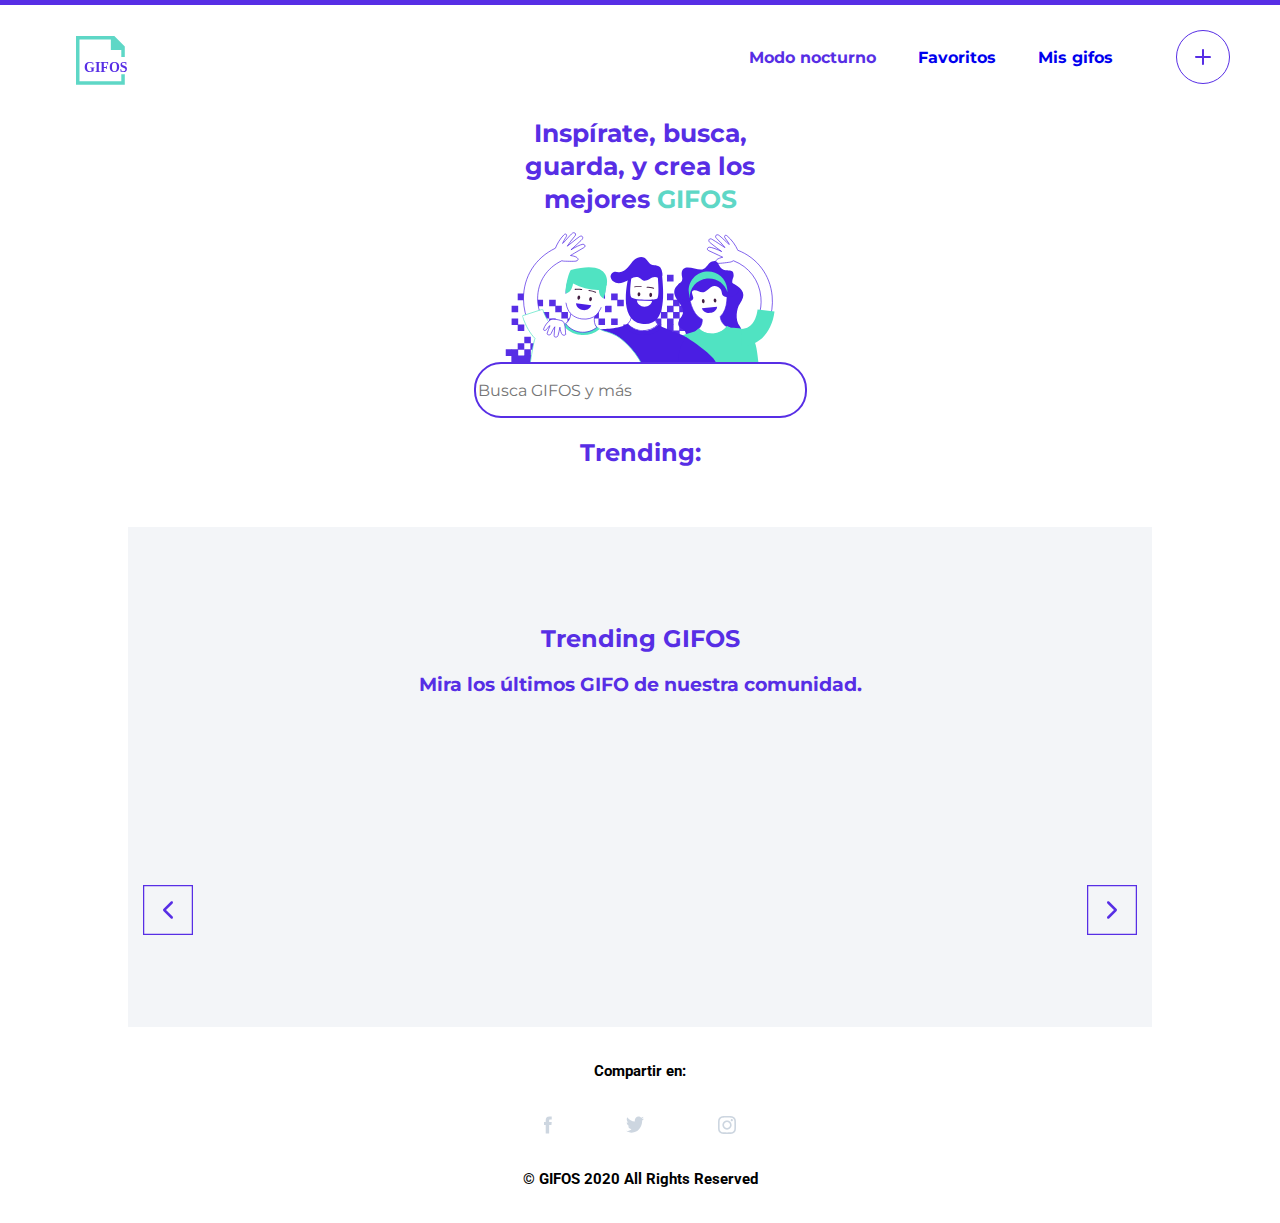
<file: index.html>
<!DOCTYPE html>
<html lang="en" id="html">
<head>
    <meta charset="UTF-8">
    <meta name="viewport" content="width=device-width, initial-scale=1.0">
    <link rel="stylesheet" href="styles/styles.css">
    <link href="https://fonts.googleapis.com/css2?family=Montserrat&display=swap" rel="stylesheet">
    <link href="https://fonts.googleapis.com/css2?family=Roboto&display=swap" rel="stylesheet">
    <title>GIFOS - ESCUDERO</title>
</head>
<body id="body">
    <header class="headerContainer clearfix">
        <nav class="topMenu">
            <div class="mainLogo" id="mainLogo"></div>
            <div class="hamMenu">
                <input type="checkbox" id="menu" class="menuInput">
                <label for="menu">
                    <span></span>
                    <span></span>
                    <span></span>
                </label>
                <ul class="popUp">
                    <li class="menuLi" id="nocturnoDiurnoLi">Modo nocturno</li>
                    <span class="line"></span>
                    <li class="menuLi" id="favs" ><a href="favorites.html">Favoritos</a></li>
                    <span class="line"></span>
                    <li class="menuLi"><a href="myGifos.html">Mis gifos</a></li>
                    <img src="assets/button-crear-gifo.svg" alt="Create Gif" id="createGif" href="index.html">
                </ul>
            </div>
        </nav>
    </header>
<main>
    <section class="introGifos">
        <h1>Inspírate, busca, guarda, y crea los mejores <span>gifos</span></h1>
        <img src="assets/ilustra_header.svg" alt="Comunidad GIFOS" id="comunidad">
        <div id="searchDiv">   
            <input type="text" id="search" placeholder="Busca GIFOS y más" class="search" autocomplete="off" maxlength="22">
        </div>
        <div id="sugerencia"></div>
        <div id="sugerenciaTitle"></div>
        <div><h2>Trending:</h2></div>
        <div id="sugeridos">
            <h2 id="trends"></h2>
        </div>
    </section>
    <!-- SEARCH GIFS -->
    <section id="searches" class="searches">
        <div class="searchContainer" id="searchContainer"></div> 
    </section>
    <!-- TRENDING GIFS-->
    <section class="trendingContainer">
        <div class="trending">
            <h2>Trending GIFOS</h2>
            <h3>Mira los últimos GIFO de nuestra comunidad.</h3>
        </div>
        <div class="carrouselContainer" id="trendingDiv">
            <img src="assets/button-slider-left.svg" alt="Left" id="leftBtn">
            <div class='trendingImgContainer' id='trendingImgContainer'>

            </div>
            <!-- <div class='imageContainer' id="img1Container"><img src="" alt="Trending"id="img1"></div>
            <div class='imageContainer' id="img2Container"><img src="" alt="Trending"id="img2"></div>
            <div class='imageContainer' id="img3Container"><img src="" alt="Trending"id="img3"></div> -->
            <img src="assets/Button-Slider-right.svg" alt="Right" id="rightBtn">
        </div>
    </section>
</main>
    <footer>
        <h6>Compartir en:</h6>
            <div class="socialMedia">
                <img  alt="Facebook" id="facebook">
                <img src="assets/icon-twitter.svg" alt="Twitter" id="twitter">
                <img src="assets/icon_instagram.svg" alt="Instagram" id="instagram">
            </div>
            <h6 class="copyright">&#169; <span>gifos 2020</span> all rights reserved</h6>
    </footer>
    <script src='script/variables.js'></script>
    <script src='script/functions.js'></script>
    <script src="script/darkTheme.js"></script>
    <script src="script/search.js"></script>
    <script src="script/trending.js"></script>
    <script src="script/socialMedia.js"></script>
</body>
</html>
</file>
<file: styles/styles.css>
.favorites .favoritesTitle {
  display: -webkit-box;
  display: -ms-flexbox;
  display: flex;
  -webkit-box-orient: vertical;
  -webkit-box-direction: normal;
      -ms-flex-direction: column;
          flex-direction: column;
  -ms-flex-wrap: nowrap;
      flex-wrap: nowrap;
  -ms-flex-line-pack: center;
      align-content: center;
}

.favGifs {
  display: -webkit-box;
  display: -ms-flexbox;
  display: flex;
  -ms-flex-wrap: wrap;
      flex-wrap: wrap;
  -ms-flex-pack: distribute;
      justify-content: space-around;
}

.favGifs .favgif {
  width: 148px;
  height: 120px;
  border: 1px solid blue;
  margin: 25px 0 25px 0;
}

.popUp {
  z-index: 2;
}

* {
  -webkit-transition: 0.5s;
  transition: 0.5s;
}

* a {
  text-decoration: none;
}

::before
::after {
  -webkit-box-sizing: border-box;
          box-sizing: border-box;
  text-decoration: none;
}

html {
  font-size: 16px;
  border-top: 5px #572EE5 solid;
  width: 100%;
}

body {
  font-family: "Montserrat", sans-serif;
  width: 100%;
  margin: auto;
}

body h1, body h2, body h3, body h4, body h6 {
  text-align: center;
  color: #572EE5;
}

.headerContainer {
  display: block;
  height: 95px;
}

.headerContainer:after {
  content: "";
  visibility: hidden;
  font-size: 0px;
  display: block;
  height: 0;
  width: 100%;
  clear: both;
}

.headerContainer .mainLogo {
  width: 48.8px;
  height: 48.8px;
  margin: 2.8% 0 1.4% 5.9%;
  float: left;
}

.headerContainer .mainLogo img {
  z-index: 5;
  cursor: pointer;
}

@media screen and (max-width: 768px) {
  .headerContainer .topMenu {
    float: right;
    position: absolute;
    top: 0;
    right: 0;
    width: 100%;
  }
  .headerContainer .topMenu .hamMenu {
    position: relative;
    width: 100%;
  }
  .headerContainer .topMenu .hamMenu .popUp {
    position: absolute;
    width: 100%;
    top: 80px;
    height: 0px;
    padding: 0px;
    margin: 0px;
    -webkit-transition: all 0.5s ease-in;
    transition: all 0.5s ease-in;
  }
  .headerContainer .topMenu .hamMenu .popUp li {
    color: white;
    list-style: none;
    display: none;
    -webkit-transition: all 0.1s ease-in;
    transition: all 0.1s ease-in;
  }
  .headerContainer .topMenu .hamMenu .popUp .line {
    display: none;
    width: 41px;
    border: 1px solid white;
    margin: 0 auto;
    -webkit-transition: all 0.1s ease-in;
    transition: all 0.1s ease-in;
  }
  .headerContainer .topMenu .hamMenu .popUp img {
    display: none;
  }
  .headerContainer .topMenu label {
    position: absolute;
    top: 12px;
    right: 26px;
    margin-top: 4.3%;
  }
  .headerContainer .topMenu label span {
    position: relative;
    display: block;
    visibility: visible;
    background-color: #572EE5;
    width: 14px;
    height: 2px;
    margin: 2px;
    -webkit-transition: all 0.1s ease-in;
    transition: all 0.1s ease-in;
  }
  .headerContainer .menuInput {
    display: none;
  }
  .headerContainer .menuInput:checked ~ .popUp {
    visibility: visible;
    background-color: rgba(87, 46, 229, 0.9);
    width: 100%;
    height: 484px;
    display: -webkit-box;
    display: -ms-flexbox;
    display: flex;
    -webkit-box-orient: vertical;
    -webkit-box-direction: normal;
        -ms-flex-direction: column;
            flex-direction: column;
    -ms-flex-wrap: nowrap;
        flex-wrap: nowrap;
    text-align: center;
    -ms-flex-pack: distribute;
        justify-content: space-around;
    -ms-flex-line-pack: start;
        align-content: flex-start;
  }
  .headerContainer .menuInput:checked ~ label span:nth-child(1) {
    background-color: #572EE5;
    -webkit-transform: rotate(45deg) translateX(3.5px);
            transform: rotate(45deg) translateX(3.5px);
    -webkit-transition: all 0.1s ease-in;
    transition: all 0.1s ease-in;
  }
  .headerContainer .menuInput:checked ~ label span:nth-child(2) {
    display: none;
    -webkit-transition: all 0.1s ease-in;
    transition: all 0.1s ease-in;
  }
  .headerContainer .menuInput:checked ~ label span:nth-child(3) {
    background-color: #572EE5;
    -webkit-transform: rotate(-45deg) translateX(3px) translateY(1px);
            transform: rotate(-45deg) translateX(3px) translateY(1px);
    -webkit-transition: all 0.1s ease-in;
    transition: all 0.1s ease-in;
  }
  .headerContainer .menuInput:checked ~ .popUp li {
    display: block;
  }
  .headerContainer .menuInput:checked ~ .popUp .line {
    display: block;
    width: 41px;
    border: 1px solid white;
    margin: 0 auto;
    -webkit-transition: all 0.1s ease-in;
    transition: all 0.1s ease-in;
    opacity: 50%;
  }
}

.introGifos {
  display: -webkit-box;
  display: -ms-flexbox;
  display: flex;
  -ms-flex-wrap: nowrap;
      flex-wrap: nowrap;
  -webkit-box-orient: vertical;
  -webkit-box-direction: normal;
      -ms-flex-direction: column;
          flex-direction: column;
  -webkit-box-align: center;
      -ms-flex-align: center;
          align-items: center;
  width: 100%;
}

.introGifos h1 {
  width: 286px;
  font-size: 1.56rem;
  line-height: 33px;
  font-weight: 700;
}

.introGifos h1 span {
  color: #5ED7C6;
  text-transform: uppercase;
}

.introGifos #comunidad {
  width: 278px;
  height: 130px;
}

.introGifos .search {
  font-size: 1rem;
  width: 325px;
  max-width: 334px;
  height: 50px;
  border-radius: 27px;
  border-color: #572EE5;
}

.trendingContainer {
  background-color: #F3F5F8;
}

.trendingContainer .carrouselContainer {
  display: -webkit-box;
  display: -ms-flexbox;
  display: flex;
  -ms-flex-wrap: nowrap;
      flex-wrap: nowrap;
  -webkit-box-pack: justify;
      -ms-flex-pack: justify;
          justify-content: space-between;
  overflow: hidden;
  width: 100%;
}

.trendingContainer .carrouselContainer .trendingGif {
  width: 243px;
  height: 187px;
}

.trendingContainer .carrouselContainer .divCarrousel {
  display: block;
  width: calc(100% / 3 - 20%);
  height: auto;
  border: 1px solid black;
}

.trendingContainer #img1, .trendingContainer #img2, .trendingContainer #img3 {
  width: 100px;
  height: 200px;
}

.searches {
  text-align: center;
  display: block;
}

.searches .searchContainer {
  width: 80%;
  display: -webkit-box;
  display: -ms-flexbox;
  display: flex;
  -webkit-box-orient: horizontal;
  -webkit-box-direction: normal;
      -ms-flex-direction: row;
          flex-direction: row;
  -ms-flex-wrap: wrap;
      flex-wrap: wrap;
  -webkit-box-pack: justify;
      -ms-flex-pack: justify;
          justify-content: space-between;
  padding: 0;
  margin: 0 auto;
}

footer {
  font-family: "Roboto", sans-serif;
  color: black;
  height: 196px;
  display: -webkit-box;
  display: -ms-flexbox;
  display: flex;
  -ms-flex-wrap: nowrap;
      flex-wrap: nowrap;
  -webkit-box-orient: vertical;
  -webkit-box-direction: normal;
      -ms-flex-direction: column;
          flex-direction: column;
  -webkit-box-pack: center;
      -ms-flex-pack: center;
          justify-content: center;
}

footer .socialMedia {
  width: 15%;
  margin: auto;
  display: -webkit-box;
  display: -ms-flexbox;
  display: flex;
  -webkit-box-pack: justify;
      -ms-flex-pack: justify;
          justify-content: space-between;
}

footer h6 {
  color: black;
  font-size: 0.93rem;
}

footer .copyright {
  color: black;
  font-size: 0.93rem;
  text-transform: capitalize;
}

footer .copyright span {
  text-transform: uppercase;
}

* {
  -webkit-transition: 0.5s;
  transition: 0.5s;
}

.darkMode {
  background-color: #37383C;
  -webkit-transition: 0.5s;
  transition: 0.5s;
}

.darkMode h1, .darkMode h2, .darkMode h3, .darkMode h4, .darkMode h6 {
  color: white;
}

.darkMode h1 span {
  color: #5ED7C6;
}

.darkMode .topMenu .menuInput:checked ~ .popUp {
  background-color: black;
}

.darkMode .topMenu .menuInput:checked ~ label span:nth-child(1) {
  background-color: white;
}

.darkMode .topMenu .menuInput:checked ~ label span:nth-child(3) {
  background-color: white;
}

.darkMode .trendingContainer {
  background-color: #222326;
}

.darkMode .trendingContainer .trending {
  background-color: #222326;
}

.darkMode .trendingContainer .carrouselContainer {
  background-color: #222326;
}

.darkMode footer .copyright {
  color: white;
}

.logoTheme {
  z-index: 9999;
}

.introGifos #searchDiv {
  height: 56px;
  display: relative;
  display: -ms-grid;
  display: grid;
  -ms-grid-rows: (1fr)[1];
      grid-template-rows: repeat(1, 1fr);
  -ms-grid-columns: (1fr)[4];
      grid-template-columns: repeat(4, 1fr);
  -webkit-box-pack: center;
      -ms-flex-pack: center;
          justify-content: center;
}

.introGifos input {
  -ms-grid-column: 1;
  -ms-grid-column-span: 4;
  grid-column: 1 / 5;
  -ms-grid-row: 1;
  -ms-grid-row-span: 1;
  grid-row: 1 / 2;
  font-family: "Montserrat", sans-serif;
  font-size: 20px;
  color: #572EE5;
}

.introGifos .search {
  border-color: white;
  background-color: transparent;
  border: 2px solid #572EE5;
}

.whenSugerencia {
  border-radius: 27px 27px 0px 0px;
  width: 322px;
  max-width: 334px;
  height: 50px;
  border: 2px solid #572EE5;
  background-color: transparent;
  border-bottom-color: transparent;
}

.sugerencia {
  width: 325px;
  max-width: 334px;
  height: 200px;
  border: 2px solid #572EE5;
  border-top: 0px;
  border-radius: 0px 0px 27px 27px;
}

.sugerencia .h3 {
  text-align: left;
}

.sugerenciaDiv {
  display: -ms-grid;
  display: grid;
  -ms-grid-columns: (1fr)[3];
      grid-template-columns: repeat(3, 1fr);
  -ms-grid-rows: repeat 1, 1fr;
      grid-template-rows: repeat 1, 1fr;
}

#cancelSearch, .cancelSearch {
  height: 20px;
  width: 20px;
  -ms-grid-column: 4;
  -ms-grid-column-span: 1;
  grid-column: 4 / 5;
  -ms-grid-row: 1;
  -ms-grid-row-span: 1;
  grid-row: 1 / 2;
  display: block;
  margin: auto;
}

.lupa {
  margin: auto auto auto 10px;
}

.darkHTML {
  border-top: 5px black solid;
}

.newDiv {
  position: relative;
  width: 260px;
  height: 200px;
  background-color: transparent;
  padding: 0;
  margin: 10px 10px 10px 10px;
}

.overlayStyle {
  -webkit-box-orient: vertical;
  -webkit-box-direction: normal;
      -ms-flex-direction: column;
          flex-direction: column;
  -ms-flex-wrap: wrap;
      flex-wrap: wrap;
  position: absolute;
  top: 0;
  left: 0;
  width: 100%;
  height: 100%;
  background-color: #572EE5;
  opacity: 80%;
  z-index: 2;
}

.inserted {
  position: relative;
  margin: 10px 10px 0 10px;
  width: 32px;
  height: 32px;
}

.imgBox {
  width: 100%;
  height: 100%;
}

.icons {
  width: 100%;
  height: 151px;
}

.userYTitle {
  font-size: 16px;
}

.userTitle {
  top: 140;
  left: 0;
  display: inherit;
  position: absolute;
  top: 135;
  left: 0;
  color: white;
}

.gifTitle {
  display: inherit;
  position: absolute;
  color: white;
  font-weight: bold;
}

.divAgrandarImg {
  display: -webkit-box;
  display: -ms-flexbox;
  display: flex;
  -webkit-box-orient: vertical;
  -webkit-box-direction: normal;
      -ms-flex-direction: column;
          flex-direction: column;
  -webkit-box-pack: center;
      -ms-flex-pack: center;
          justify-content: center;
  -webkit-box-align: center;
      -ms-flex-align: center;
          align-items: center;
  position: fixed;
  background-color: white;
  z-index: 4;
  top: 0;
  right: 0;
  width: 100vw;
  height: 100vh;
  text-align: center;
}

.agrandarImg {
  width: 48%;
  height: 53%;
  margin: 40px 0 0 0;
}

.exit {
  cursor: pointer;
}

.divInfo {
  display: -ms-grid;
  display: grid;
  -ms-grid-columns: (1fr)[4];
      grid-template-columns: repeat(4, 1fr);
  -ms-grid-rows: 50px;
      grid-template-rows: 50px;
      grid-template-areas: "user none download like";
  width: 48%;
  z-index: 6;
}

.userTitleAgrandar {
  position: relative;
  color: #572EE5;
}

.gifTitleAgrandar {
  position: relative;
  color: #572EE5;
}

.textoTrends {
  cursor: pointer;
}

.gifVideo {
  width: 100%;
  height: 100%;
}

.favGifs {
  display: -webkit-box;
  display: -ms-flexbox;
  display: flex;
  -ms-flex-wrap: wrap;
      flex-wrap: wrap;
}

.div1 {
  width: 100%;
  height: 300px;
}

.tituloSinGifs {
  text-align: center;
  color: #5ED7C6;
}

.sugeridosDiv {
  display: -webkit-box;
  display: -ms-flexbox;
  display: flex;
  -webkit-box-orient: vertical;
  -webkit-box-direction: normal;
      -ms-flex-direction: column;
          flex-direction: column;
}

.textoTrending {
  margin: 0 10px;
  text-transform: capitalize;
}

.textoTrending:hover {
  -webkit-transform: scale(1.1);
          transform: scale(1.1);
  -webkit-transition: 0.2s;
  transition: 0.2s;
}

.trendingImgContainer {
  display: -webkit-box;
  display: -ms-flexbox;
  display: flex;
  -webkit-box-orient: horizontal;
  -webkit-box-direction: normal;
      -ms-flex-direction: row;
          flex-direction: row;
  -webkit-box-pack: justify;
      -ms-flex-pack: justify;
          justify-content: space-between;
}

.trendingImages {
  width: 100%;
  height: 100%;
}

.imageDiv {
  position: relative;
  width: 33%;
  height: 200px;
  background-color: transparent;
  padding: 0;
  margin: 10px 10px 10px 10px;
}

#leftBtn, #rightBtn {
  cursor: pointer;
  -ms-grid-column-align: center;
      justify-self: center;
  -ms-flex-item-align: center;
      -ms-grid-row-align: center;
      align-self: center;
  margin: 15px;
  width: 50px;
  height: 50px;
}

#leftBtn:hover, #rightBtn:hover {
  -webkit-transform: scale(1.1);
          transform: scale(1.1);
  -webkit-transition: 0.2s;
  transition: 0.2s;
}

.createGifos {
  display: -webkit-box;
  display: -ms-flexbox;
  display: flex;
  -webkit-box-orient: vertical;
  -webkit-box-direction: normal;
      -ms-flex-direction: column;
          flex-direction: column;
  gap: 20px;
}

.createGifos .numbersContainer {
  display: -webkit-box;
  display: -ms-flexbox;
  display: flex;
  margin: 0 auto;
  width: 200px;
  -webkit-box-orient: horizontal;
  -webkit-box-direction: normal;
      -ms-flex-direction: row;
          flex-direction: row;
  -ms-flex-wrap: nowrap;
      flex-wrap: nowrap;
  -webkit-box-pack: justify;
      -ms-flex-pack: justify;
          justify-content: space-between;
}

.createGifos .numbersContainer .number {
  font-size: 1em;
  display: -webkit-box;
  display: -ms-flexbox;
  display: flex;
  -webkit-box-pack: center;
      -ms-flex-pack: center;
          justify-content: center;
  -webkit-box-align: center;
      -ms-flex-align: center;
          align-items: center;
  color: #572EE5;
  width: 32px;
  height: 32px;
  border: 1px solid #572EE5;
  border-radius: 100px;
  font-weight: bolder;
}

.mainIcon {
  width: 100%;
  height: 21px;
}

.mainScreen {
  position: relative;
  display: -webkit-box;
  display: -ms-flexbox;
  display: flex;
  -webkit-box-orient: vertical;
  -webkit-box-direction: normal;
      -ms-flex-direction: column;
          flex-direction: column;
  -webkit-box-align: center;
      -ms-flex-align: center;
          align-items: center;
  -webkit-box-pack: center;
      -ms-flex-pack: center;
          justify-content: center;
  margin: auto;
  border: 1.5px solid #572EE5;
  width: 47.8%;
  height: 390px;
}

.mainScreen .showTitle {
  font-weight: 900;
  text-transform: uppercase;
}

.mainScreen .showTitle span {
  color: #5ED7C6;
  font-weight: 900;
}

.mainScreen .dontShowTitle {
  display: none;
}

.mainScreen #mainScreenText {
  font-size: 1em;
  font-weight: bolder;
  text-align: center;
}

.timeCounter {
  position: absolute;
  bottom: -55px;
  right: 0;
  font-size: 1em;
  display: -webkit-box;
  display: -ms-flexbox;
  display: flex;
  -webkit-box-pack: center;
      -ms-flex-pack: center;
          justify-content: center;
  -webkit-box-align: center;
      -ms-flex-align: center;
          align-items: center;
  color: #572EE5;
  width: 140px;
  height: 32px;
  border: 1px solid #572EE5;
  border-radius: 100px;
  font-weight: bolder;
}

.showGifVideo {
  width: 80%;
  height: 70%;
}

.dontShow {
  display: none;
}

.nextStep {
  font-size: 1em;
  display: -webkit-box;
  display: -ms-flexbox;
  display: flex;
  -webkit-box-pack: center;
      -ms-flex-pack: center;
          justify-content: center;
  -webkit-box-align: center;
      -ms-flex-align: center;
          align-items: center;
  width: 32px;
  height: 32px;
  border: 1px solid #572EE5;
  border-radius: 100px;
  font-weight: bolder;
  background-color: #572EE5;
  color: white;
  -webkit-transform: scale(1.3);
          transform: scale(1.3);
}

.btnAction {
  width: 150px;
  height: 50px;
  border-radius: 40px;
  border: 1px solid #572EE5;
  background-color: transparent;
  display: -webkit-box;
  display: -ms-flexbox;
  display: flex;
  -webkit-box-pack: center;
      -ms-flex-pack: center;
          justify-content: center;
  -webkit-box-align: center;
      -ms-flex-align: center;
          align-items: center;
  color: #572EE5;
  font-weight: bolder;
  font-size: 0.8em;
  margin: auto;
  text-transform: uppercase;
  cursor: pointer;
}

.dontShow {
  display: none;
}

.gifosGrabados {
  width: 80%;
  display: -webkit-box;
  display: -ms-flexbox;
  display: flex;
  -webkit-box-orient: horizontal;
  -webkit-box-direction: normal;
      -ms-flex-direction: row;
          flex-direction: row;
  -ms-flex-wrap: wrap;
      flex-wrap: wrap;
  -webkit-box-pack: justify;
      -ms-flex-pack: justify;
          justify-content: space-between;
  padding: 0;
  margin: 0 auto;
}

.mainScreen .corner1 {
  position: absolute;
  width: 30px;
  height: 30px;
  border-left: 1.5px solid #5ED7C6;
  border-top: 1.5px solid #5ED7C6;
  top: 20px;
  left: 20px;
}

.mainScreen .corner2 {
  position: absolute;
  width: 30px;
  height: 30px;
  border-right: 1.5px solid #5ED7C6;
  border-top: 1.5px solid #5ED7C6;
  top: 20px;
  right: 20px;
}

.mainScreen .corner3 {
  position: absolute;
  width: 30px;
  height: 30px;
  border-right: 1.5px solid #5ED7C6;
  border-bottom: 1.5px solid #5ED7C6;
  bottom: 20px;
  right: 20px;
}

.mainScreen .corner4 {
  position: absolute;
  width: 30px;
  height: 30px;
  border-left: 1.5px solid #5ED7C6;
  border-bottom: 1.5px solid #5ED7C6;
  bottom: 20px;
  left: 20px;
}

.mainScreen .cameraIcon {
  position: absolute;
  left: -270px;
}

.mainScreen .cameraLight {
  position: absolute;
  left: -146px;
  opacity: 40%;
}

.mainScreen .film {
  position: absolute;
  right: -240px;
  bottom: -70px;
}

#controlArea {
  border-top: 4px solid #572EE5;
  width: 55%;
  border-radius: 2px 2px 0 0;
  margin: auto;
  padding-top: 15px;
}

@media screen and (min-width: 769px) {
  .header {
    z-index: 0;
  }
  .header .topMenu img {
    z-index: 999;
  }
  .topMenu {
    float: right;
    position: absolute;
    top: 0;
    right: 0;
    width: 100%;
    z-index: 0;
  }
  .topMenu .hamMenu {
    width: auto;
    float: right;
  }
  .topMenu .hamMenu input {
    display: none;
  }
  .topMenu .hamMenu .popUp {
    display: -webkit-box;
    display: -ms-flexbox;
    display: flex;
    -ms-flex-wrap: nowrap;
        flex-wrap: nowrap;
    width: 100%;
    padding: 0;
    margin-top: 30px;
  }
  .topMenu .hamMenu .popUp .menuLi {
    color: #572EE5;
    font-weight: bold;
    list-style: none;
    display: inline;
    margin: auto 21px;
    cursor: pointer;
  }
  .topMenu .hamMenu .popUp .menuLi:hover {
    -webkit-transform: scale(1.1);
            transform: scale(1.1);
  }
  .topMenu .hamMenu .popUp .line {
    display: none;
  }
  .topMenu .hamMenu .popUp img {
    display: inline;
    margin: 0 50px 0 42px;
    cursor: pointer;
  }
  .topMenu label {
    display: none;
  }
  .topMenu label span {
    display: none;
  }
  .topMenu .introGifos h1 {
    width: 64.9%;
  }
  .topMenu .newDiv {
    width: calc(100%/4);
    height: 40%;
    background-color: transparent;
  }
  .topMenu footer {
    display: -ms-grid;
    display: grid;
    height: 116px;
    width: 100%;
    -ms-grid-columns: (1fr)[2];
        grid-template-columns: repeat(2, 1fr);
    -ms-grid-rows: 1;
        grid-template-rows: 1;
    -webkit-box-align: center;
        -ms-flex-align: center;
            align-items: center;
  }
  .topMenu footer .socialMedia {
    margin: 0px;
    -webkit-box-align: center;
        -ms-flex-align: center;
            align-items: center;
    display: -webkit-box;
    display: -ms-flexbox;
    display: flex;
    -ms-flex-wrap: nowrap;
        flex-wrap: nowrap;
    -ms-grid-row: 1;
    grid-row: 1;
    -ms-grid-column: 1;
    -ms-grid-column-span: 1;
    grid-column: 1/2;
    height: 100%;
    padding-left: 116px;
  }
  .topMenu footer .socialMedia h6, .topMenu footer .socialMedia img {
    margin: 0px;
    height: 20px;
    margin-right: 20px;
  }
  .topMenu footer .copyright {
    margin: 0px;
    -ms-grid-row: 1;
    grid-row: 1;
    -ms-grid-column: 2;
    -ms-grid-column-span: 1;
    grid-column: 2/3;
    height: 100%;
    height: 20px;
    margin-right: 158px;
  }
  .sugeridosDiv {
    display: -webkit-box;
    display: -ms-flexbox;
    display: flex;
    -webkit-box-orient: horizontal;
    -webkit-box-direction: normal;
        -ms-flex-direction: row;
            flex-direction: row;
  }
  .trendingContainer {
    display: -webkit-box;
    display: -ms-flexbox;
    display: flex;
    -webkit-box-orient: vertical;
    -webkit-box-direction: normal;
        -ms-flex-direction: column;
            flex-direction: column;
    -ms-flex-pack: distribute;
        justify-content: space-around;
    width: 80%;
    height: 500px;
    margin: auto;
    background-color: #F3F5F8;
  }
  .trendingContainer .carrouselContainer {
    display: -webkit-box;
    display: -ms-flexbox;
    display: flex;
    gap: 5%;
    -ms-flex-wrap: nowrap;
        flex-wrap: nowrap;
    -webkit-box-pack: justify;
        -ms-flex-pack: justify;
            justify-content: space-between;
    overflow: hidden;
    width: 100%;
  }
  .trendingContainer .carrouselContainer .imageContainer {
    width: 100%;
  }
  .trendingContainer .carrouselContainer .divCarrousel {
    display: block;
    width: calc(100% / 3 - 5%);
    height: 150px;
    border: 1px solid black;
  }
}

@media screen and (max-width: 470px) {
  .carrouselContainer {
    overflow: scroll;
  }
}
/*# sourceMappingURL=styles.css.map */
</file>
